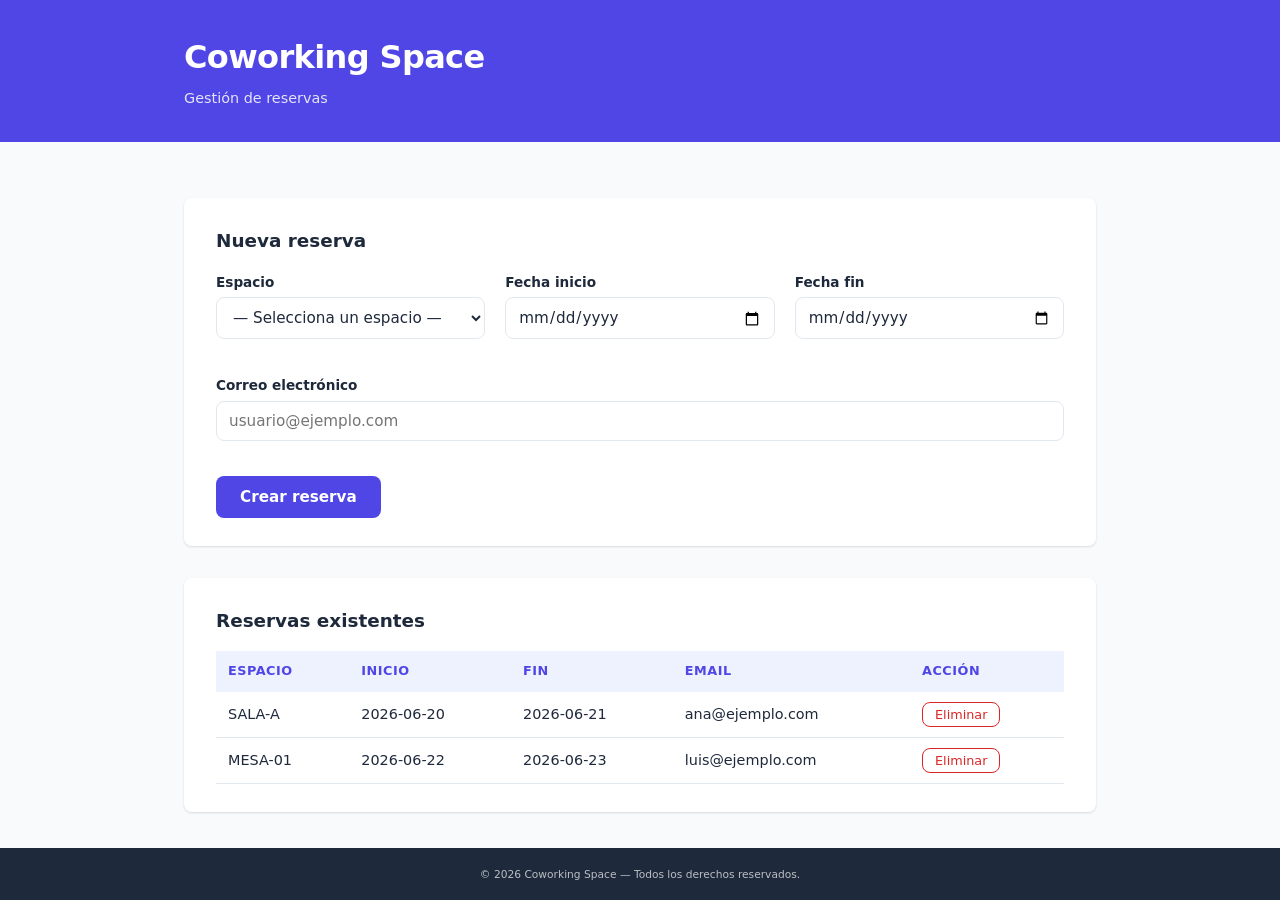
<file: front/index.html>
<!DOCTYPE html>
<html lang="es">
<head>
  <meta charset="UTF-8" />
  <meta name="viewport" content="width=device-width, initial-scale=1.0" />
  <title>Coworking — Gestión de Reservas</title>
  <link rel="stylesheet" href="styles.css" />
</head>
<body>
  <header class="header">
    <div class="container header__inner">
      <h1 class="header__title">Coworking Space</h1>
      <p class="header__subtitle">Gestión de reservas</p>
    </div>
  </header>

  <main class="main container">
    <section class="feedback" id="feedback" aria-live="polite" hidden>
      <p class="feedback__message" id="feedbackMessage"></p>
    </section>

    <section class="form-section">
      <h2 class="section-title">Nueva reserva</h2>
      <form class="form" id="reservationForm" novalidate>
        <div class="form__group">
          <label class="form__label" for="spaceId">Espacio</label>
          <select class="form__input" id="spaceId" required>
            <option value="">— Selecciona un espacio —</option>
            <option value="SALA-A">Sala A — Privada (4 pax)</option>
            <option value="SALA-B">Sala B — Privada (8 pax)</option>
            <option value="MESA-01">Mesa 01 — Open space</option>
            <option value="MESA-02">Mesa 02 — Open space</option>
            <option value="MESA-03">Mesa 03 — Open space</option>
            <option value="LOUNGE">Lounge — Zona común</option>
          </select>
          <span class="form__error" id="spaceIdError"></span>
        </div>

        <div class="form__group">
          <label class="form__label" for="startDate">Fecha inicio</label>
          <input class="form__input" type="date" id="startDate" required />
          <span class="form__error" id="startDateError"></span>
        </div>

        <div class="form__group">
          <label class="form__label" for="endDate">Fecha fin</label>
          <input class="form__input" type="date" id="endDate" required />
          <span class="form__error" id="endDateError"></span>
        </div>

        <div class="form__group">
          <label class="form__label" for="email">Correo electrónico</label>
          <input
            class="form__input"
            type="email"
            id="email"
            placeholder="usuario@ejemplo.com"
            required
          />
          <span class="form__error" id="emailError"></span>
        </div>

        <button class="form__btn" type="submit">Crear reserva</button>
      </form>
    </section>

    <section class="list-section">
      <h2 class="section-title">Reservas existentes</h2>
      <div class="table-wrapper">
        <table class="table" id="reservationsTable">
          <thead>
            <tr>
              <th>Espacio</th>
              <th>Inicio</th>
              <th>Fin</th>
              <th>Email</th>
              <th>Acción</th>
            </tr>
          </thead>
          <tbody id="reservationsBody">
            <!-- Se renderiza desde JS -->
          </tbody>
        </table>
      </div>
      <p class="empty-state" id="emptyState">
        No hay reservas registradas.
      </p>
    </section>
  </main>

  <footer class="footer">
    <div class="container footer__inner">
      <small>&copy; 2026 Coworking Space — Todos los derechos reservados.</small>
    </div>
  </footer>

  <script src="app.js"></script>
</body>
</html>
</file>
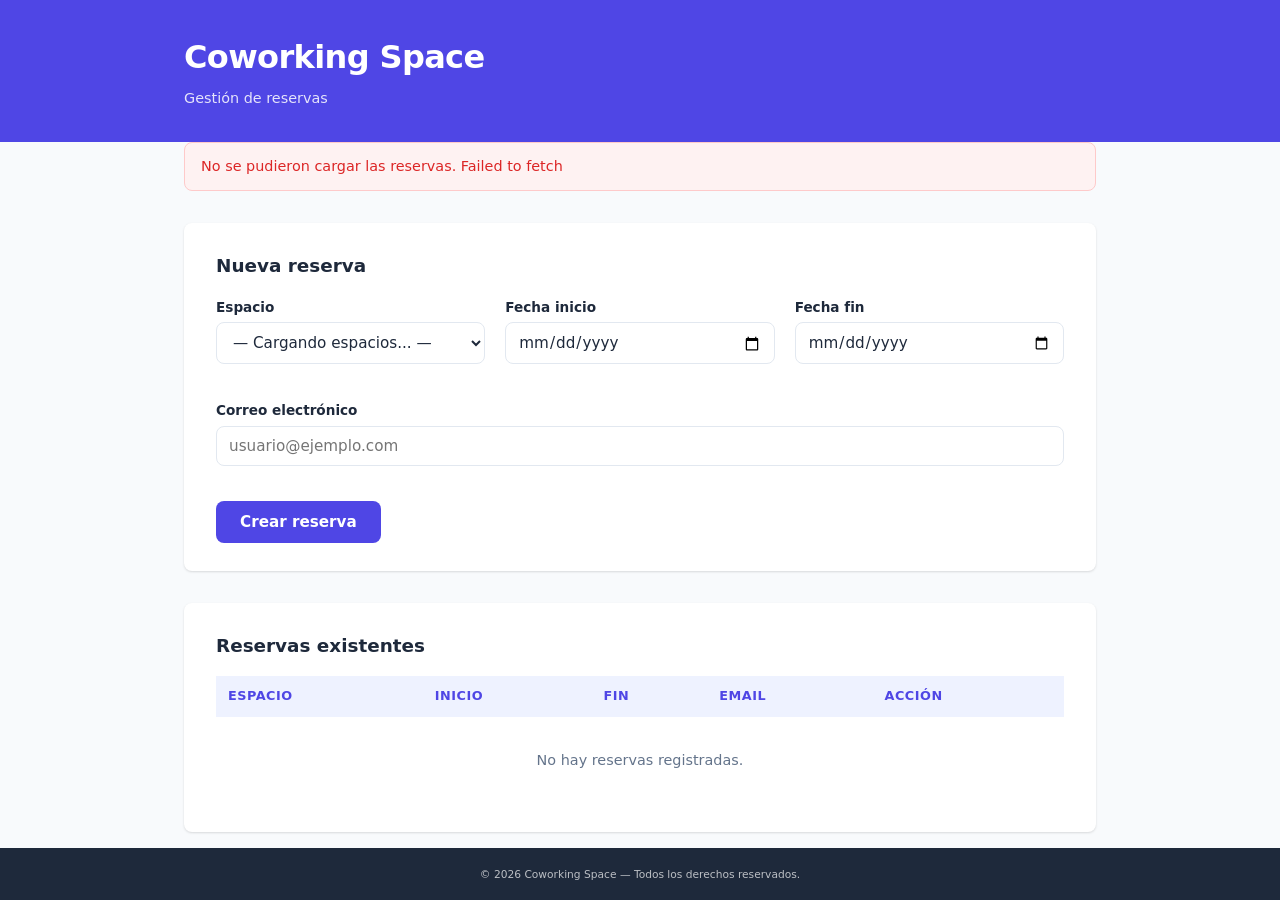
<file: src/main/resources/static/index.html>
<!DOCTYPE html>
<html lang="es">
<head>
  <meta charset="UTF-8" />
  <meta name="viewport" content="width=device-width, initial-scale=1.0" />
  <title>Coworking — Gestión de Reservas</title>
  <link rel="stylesheet" href="styles.css" />
</head>
<body>
  <header class="header">
    <div class="container header__inner">
      <h1 class="header__title">Coworking Space</h1>
      <p class="header__subtitle">Gestión de reservas</p>
    </div>
  </header>

  <main class="main container">
    <section class="feedback" id="feedback" aria-live="polite" hidden>
      <p class="feedback__message" id="feedbackMessage"></p>
    </section>

    <section class="form-section">
      <h2 class="section-title">Nueva reserva</h2>
      <form class="form" id="reservationForm" novalidate>
        <div class="form__group">
          <label class="form__label" for="spaceId">Espacio</label>
          <select class="form__input" id="spaceId" required>
            <option value="">— Cargando espacios... —</option>
          </select>
          <span class="form__error" id="spaceIdError"></span>
        </div>

        <div class="form__group">
          <label class="form__label" for="startDate">Fecha inicio</label>
          <input class="form__input" type="date" id="startDate" required />
          <span class="form__error" id="startDateError"></span>
        </div>

        <div class="form__group">
          <label class="form__label" for="endDate">Fecha fin</label>
          <input class="form__input" type="date" id="endDate" required />
          <span class="form__error" id="endDateError"></span>
        </div>

        <div class="form__group">
          <label class="form__label" for="email">Correo electrónico</label>
          <input
            class="form__input"
            type="email"
            id="email"
            placeholder="usuario@ejemplo.com"
            required
          />
          <span class="form__error" id="emailError"></span>
        </div>

        <button class="form__btn" type="submit">Crear reserva</button>
      </form>
    </section>

    <section class="list-section">
      <h2 class="section-title">Reservas existentes</h2>
      <div class="table-wrapper">
        <table class="table" id="reservationsTable">
          <thead>
            <tr>
              <th>Espacio</th>
              <th>Inicio</th>
              <th>Fin</th>
              <th>Email</th>
              <th>Acción</th>
            </tr>
          </thead>
          <tbody id="reservationsBody">
            <!-- Se renderiza desde JS -->
          </tbody>
        </table>
      </div>
      <p class="empty-state" id="emptyState">
        No hay reservas registradas.
      </p>
    </section>
  </main>

  <footer class="footer">
    <div class="container footer__inner">
      <small>&copy; 2026 Coworking Space — Todos los derechos reservados.</small>
    </div>
  </footer>

  <script src="app.js"></script>
</body>
</html>
</file>
<file: front/styles.css>
/* ===== Variables ===== */
:root {
  --color-primary: #4f46e5;
  --color-primary-hover: #4338ca;
  --color-primary-light: #eef2ff;
  --color-success: #16a34a;
  --color-success-bg: #f0fdf4;
  --color-error: #dc2626;
  --color-error-bg: #fef2f2;
  --color-bg: #f8fafc;
  --color-surface: #ffffff;
  --color-text: #1e293b;
  --color-text-secondary: #64748b;
  --color-border: #e2e8f0;
  --radius: 8px;
  --shadow: 0 1px 3px rgba(0, 0, 0, 0.08), 0 1px 2px rgba(0, 0, 0, 0.06);
  --shadow-lg: 0 4px 12px rgba(0, 0, 0, 0.1);
  --font: 'Segoe UI', system-ui, -apple-system, sans-serif;
  --transition: 0.2s ease;
}

/* ===== Reset ===== */
*,
*::before,
*::after {
  box-sizing: border-box;
  margin: 0;
  padding: 0;
}

body {
  font-family: var(--font);
  background: var(--color-bg);
  color: var(--color-text);
  line-height: 1.6;
  min-height: 100vh;
  display: flex;
  flex-direction: column;
}

img {
  max-width: 100%;
  display: block;
}

/* ===== Container ===== */
.container {
  width: 100%;
  max-width: 960px;
  margin: 0 auto;
  padding: 0 16px;
}

/* ===== Header ===== */
.header {
  background: var(--color-primary);
  color: #fff;
  padding: 24px 0;
}

.header__inner {
  display: flex;
  flex-direction: column;
  gap: 4px;
}

.header__title {
  font-size: 1.5rem;
  font-weight: 700;
  letter-spacing: -0.02em;
}

.header__subtitle {
  font-size: 0.9rem;
  opacity: 0.85;
}

/* ===== Main ===== */
.main {
  flex: 1;
  padding-top: 24px;
  padding-bottom: 40px;
  display: flex;
  flex-direction: column;
  gap: 32px;
}

.section-title {
  font-size: 1.15rem;
  font-weight: 600;
  margin-bottom: 16px;
  color: var(--color-text);
}

/* ===== Feedback ===== */
.feedback {
  padding: 12px 16px;
  border-radius: var(--radius);
  font-weight: 500;
  font-size: 0.9rem;
  display: flex;
  align-items: center;
  gap: 8px;
}

.feedback--success {
  background: var(--color-success-bg);
  color: var(--color-success);
  border: 1px solid #bbf7d0;
}

.feedback--error {
  background: var(--color-error-bg);
  color: var(--color-error);
  border: 1px solid #fecaca;
}

.feedback--visible {
  display: flex;
}

/* ===== Form ===== */
.form-section {
  background: var(--color-surface);
  border-radius: var(--radius);
  padding: 24px 20px;
  box-shadow: var(--shadow);
}

.form {
  display: flex;
  flex-direction: column;
  gap: 16px;
}

.form__group {
  display: flex;
  flex-direction: column;
  gap: 4px;
}

.form__label {
  font-size: 0.85rem;
  font-weight: 600;
  color: var(--color-text);
}

.form__input {
  font-family: var(--font);
  font-size: 0.95rem;
  padding: 10px 12px;
  border: 1px solid var(--color-border);
  border-radius: var(--radius);
  background: var(--color-surface);
  color: var(--color-text);
  transition: border-color var(--transition), box-shadow var(--transition);
  outline: none;
}

.form__input:focus {
  border-color: var(--color-primary);
  box-shadow: 0 0 0 3px rgba(79, 70, 229, 0.15);
}

.form__input--error {
  border-color: var(--color-error);
}

.form__input--error:focus {
  box-shadow: 0 0 0 3px rgba(220, 38, 38, 0.15);
}

.form__error {
  font-size: 0.8rem;
  color: var(--color-error);
  min-height: 1.2em;
}

.form__btn {
  font-family: var(--font);
  font-size: 0.95rem;
  font-weight: 600;
  padding: 12px 24px;
  border: none;
  border-radius: var(--radius);
  background: var(--color-primary);
  color: #fff;
  cursor: pointer;
  transition: background var(--transition), transform var(--transition);
  align-self: flex-start;
}

.form__btn:hover {
  background: var(--color-primary-hover);
}

.form__btn:active {
  transform: scale(0.98);
}

.form__btn:disabled {
  opacity: 0.6;
  cursor: not-allowed;
}

/* ===== Table ===== */
.list-section {
  background: var(--color-surface);
  border-radius: var(--radius);
  padding: 24px 20px;
  box-shadow: var(--shadow);
}

.table-wrapper {
  overflow-x: auto;
}

.table {
  width: 100%;
  border-collapse: collapse;
  font-size: 0.9rem;
}

.table thead {
  background: var(--color-primary-light);
}

.table th {
  text-align: left;
  padding: 10px 12px;
  font-weight: 600;
  font-size: 0.8rem;
  text-transform: uppercase;
  letter-spacing: 0.04em;
  color: var(--color-primary);
  white-space: nowrap;
}

.table td {
  padding: 10px 12px;
  border-bottom: 1px solid var(--color-border);
  vertical-align: middle;
}

.table tbody tr:hover {
  background: #f1f5f9;
}

.table__delete-btn {
  font-family: var(--font);
  font-size: 0.8rem;
  padding: 4px 12px;
  border: 1px solid var(--color-error);
  border-radius: var(--radius);
  background: transparent;
  color: var(--color-error);
  cursor: pointer;
  transition: background var(--transition), color var(--transition);
}

.table__delete-btn:hover {
  background: var(--color-error);
  color: #fff;
}

.empty-state {
  text-align: center;
  color: var(--color-text-secondary);
  font-size: 0.9rem;
  padding: 32px 0;
}

/* ===== Footer ===== */
.footer {
  background: var(--color-text);
  color: rgba(255, 255, 255, 0.7);
  padding: 16px 0;
  font-size: 0.8rem;
}

.footer__inner {
  text-align: center;
}

/* ===== Responsive ===== */
@media (min-width: 600px) {
  .container {
    padding: 0 24px;
  }

  .header {
    padding: 32px 0;
  }

  .header__title {
    font-size: 1.75rem;
  }

  .form {
    display: grid;
    grid-template-columns: 1fr 1fr;
    gap: 16px 20px;
  }

  .form__group:last-of-type {
    grid-column: 1 / -1;
  }

  .form__btn {
    grid-column: 1 / -1;
    justify-self: start;
  }

  .form-section,
  .list-section {
    padding: 28px 32px;
  }
}

@media (min-width: 900px) {
  .header__title {
    font-size: 2rem;
  }

  .form {
    grid-template-columns: 1fr 1fr 1fr;
  }

  .form__group:nth-last-child(2) {
    grid-column: 1 / -1;
  }

  .form__btn {
    grid-column: 1 / -1;
  }
}

/* ===== Utility ===== */
.sr-only {
  position: absolute;
  width: 1px;
  height: 1px;
  padding: 0;
  margin: -1px;
  overflow: hidden;
  clip: rect(0, 0, 0, 0);
  border: 0;
}
</file>
<file: src/main/resources/static/styles.css>
/* ===== Variables ===== */
:root {
  --color-primary: #4f46e5;
  --color-primary-hover: #4338ca;
  --color-primary-light: #eef2ff;
  --color-success: #16a34a;
  --color-success-bg: #f0fdf4;
  --color-error: #dc2626;
  --color-error-bg: #fef2f2;
  --color-bg: #f8fafc;
  --color-surface: #ffffff;
  --color-text: #1e293b;
  --color-text-secondary: #64748b;
  --color-border: #e2e8f0;
  --radius: 8px;
  --shadow: 0 1px 3px rgba(0, 0, 0, 0.08), 0 1px 2px rgba(0, 0, 0, 0.06);
  --shadow-lg: 0 4px 12px rgba(0, 0, 0, 0.1);
  --font: 'Segoe UI', system-ui, -apple-system, sans-serif;
  --transition: 0.2s ease;
}

/* ===== Reset ===== */
*,
*::before,
*::after {
  box-sizing: border-box;
  margin: 0;
  padding: 0;
}

body {
  font-family: var(--font);
  background: var(--color-bg);
  color: var(--color-text);
  line-height: 1.6;
  min-height: 100vh;
  display: flex;
  flex-direction: column;
}

img {
  max-width: 100%;
  display: block;
}

/* ===== Container ===== */
.container {
  width: 100%;
  max-width: 960px;
  margin: 0 auto;
  padding: 0 16px;
}

/* ===== Header ===== */
.header {
  background: var(--color-primary);
  color: #fff;
  padding: 24px 0;
}

.header__inner {
  display: flex;
  flex-direction: column;
  gap: 4px;
}

.header__title {
  font-size: 1.5rem;
  font-weight: 700;
  letter-spacing: -0.02em;
}

.header__subtitle {
  font-size: 0.9rem;
  opacity: 0.85;
}

/* ===== Main ===== */
.main {
  flex: 1;
  padding-top: 24px;
  padding-bottom: 40px;
  display: flex;
  flex-direction: column;
  gap: 32px;
}

.section-title {
  font-size: 1.15rem;
  font-weight: 600;
  margin-bottom: 16px;
  color: var(--color-text);
}

/* ===== Feedback ===== */
.feedback {
  padding: 12px 16px;
  border-radius: var(--radius);
  font-weight: 500;
  font-size: 0.9rem;
  display: flex;
  align-items: center;
  gap: 8px;
}

.feedback--success {
  background: var(--color-success-bg);
  color: var(--color-success);
  border: 1px solid #bbf7d0;
}

.feedback--error {
  background: var(--color-error-bg);
  color: var(--color-error);
  border: 1px solid #fecaca;
}

.feedback--visible {
  display: flex;
}

/* ===== Form ===== */
.form-section {
  background: var(--color-surface);
  border-radius: var(--radius);
  padding: 24px 20px;
  box-shadow: var(--shadow);
}

.form {
  display: flex;
  flex-direction: column;
  gap: 16px;
}

.form__group {
  display: flex;
  flex-direction: column;
  gap: 4px;
}

.form__label {
  font-size: 0.85rem;
  font-weight: 600;
  color: var(--color-text);
}

.form__input {
  font-family: var(--font);
  font-size: 0.95rem;
  padding: 10px 12px;
  border: 1px solid var(--color-border);
  border-radius: var(--radius);
  background: var(--color-surface);
  color: var(--color-text);
  transition: border-color var(--transition), box-shadow var(--transition);
  outline: none;
}

.form__input:focus {
  border-color: var(--color-primary);
  box-shadow: 0 0 0 3px rgba(79, 70, 229, 0.15);
}

.form__input--error {
  border-color: var(--color-error);
}

.form__input--error:focus {
  box-shadow: 0 0 0 3px rgba(220, 38, 38, 0.15);
}

.form__error {
  font-size: 0.8rem;
  color: var(--color-error);
  min-height: 1.2em;
}

.form__btn {
  font-family: var(--font);
  font-size: 0.95rem;
  font-weight: 600;
  padding: 12px 24px;
  border: none;
  border-radius: var(--radius);
  background: var(--color-primary);
  color: #fff;
  cursor: pointer;
  transition: background var(--transition), transform var(--transition);
  align-self: flex-start;
}

.form__btn:hover {
  background: var(--color-primary-hover);
}

.form__btn:active {
  transform: scale(0.98);
}

.form__btn:disabled {
  opacity: 0.6;
  cursor: not-allowed;
}

/* ===== Table ===== */
.list-section {
  background: var(--color-surface);
  border-radius: var(--radius);
  padding: 24px 20px;
  box-shadow: var(--shadow);
}

.table-wrapper {
  overflow-x: auto;
}

.table {
  width: 100%;
  border-collapse: collapse;
  font-size: 0.9rem;
}

.table thead {
  background: var(--color-primary-light);
}

.table th {
  text-align: left;
  padding: 10px 12px;
  font-weight: 600;
  font-size: 0.8rem;
  text-transform: uppercase;
  letter-spacing: 0.04em;
  color: var(--color-primary);
  white-space: nowrap;
}

.table td {
  padding: 10px 12px;
  border-bottom: 1px solid var(--color-border);
  vertical-align: middle;
}

.table tbody tr:hover {
  background: #f1f5f9;
}

.table__delete-btn {
  font-family: var(--font);
  font-size: 0.8rem;
  padding: 4px 12px;
  border: 1px solid var(--color-error);
  border-radius: var(--radius);
  background: transparent;
  color: var(--color-error);
  cursor: pointer;
  transition: background var(--transition), color var(--transition);
}

.table__delete-btn:hover {
  background: var(--color-error);
  color: #fff;
}

.empty-state {
  text-align: center;
  color: var(--color-text-secondary);
  font-size: 0.9rem;
  padding: 32px 0;
}

/* ===== Footer ===== */
.footer {
  background: var(--color-text);
  color: rgba(255, 255, 255, 0.7);
  padding: 16px 0;
  font-size: 0.8rem;
}

.footer__inner {
  text-align: center;
}

/* ===== Responsive ===== */
@media (min-width: 600px) {
  .container {
    padding: 0 24px;
  }

  .header {
    padding: 32px 0;
  }

  .header__title {
    font-size: 1.75rem;
  }

  .form {
    display: grid;
    grid-template-columns: 1fr 1fr;
    gap: 16px 20px;
  }

  .form__group:last-of-type {
    grid-column: 1 / -1;
  }

  .form__btn {
    grid-column: 1 / -1;
    justify-self: start;
  }

  .form-section,
  .list-section {
    padding: 28px 32px;
  }
}

@media (min-width: 900px) {
  .header__title {
    font-size: 2rem;
  }

  .form {
    grid-template-columns: 1fr 1fr 1fr;
  }

  .form__group:nth-last-child(2) {
    grid-column: 1 / -1;
  }

  .form__btn {
    grid-column: 1 / -1;
  }
}

/* ===== Utility ===== */
.sr-only {
  position: absolute;
  width: 1px;
  height: 1px;
  padding: 0;
  margin: -1px;
  overflow: hidden;
  clip: rect(0, 0, 0, 0);
  border: 0;
}
</file>
